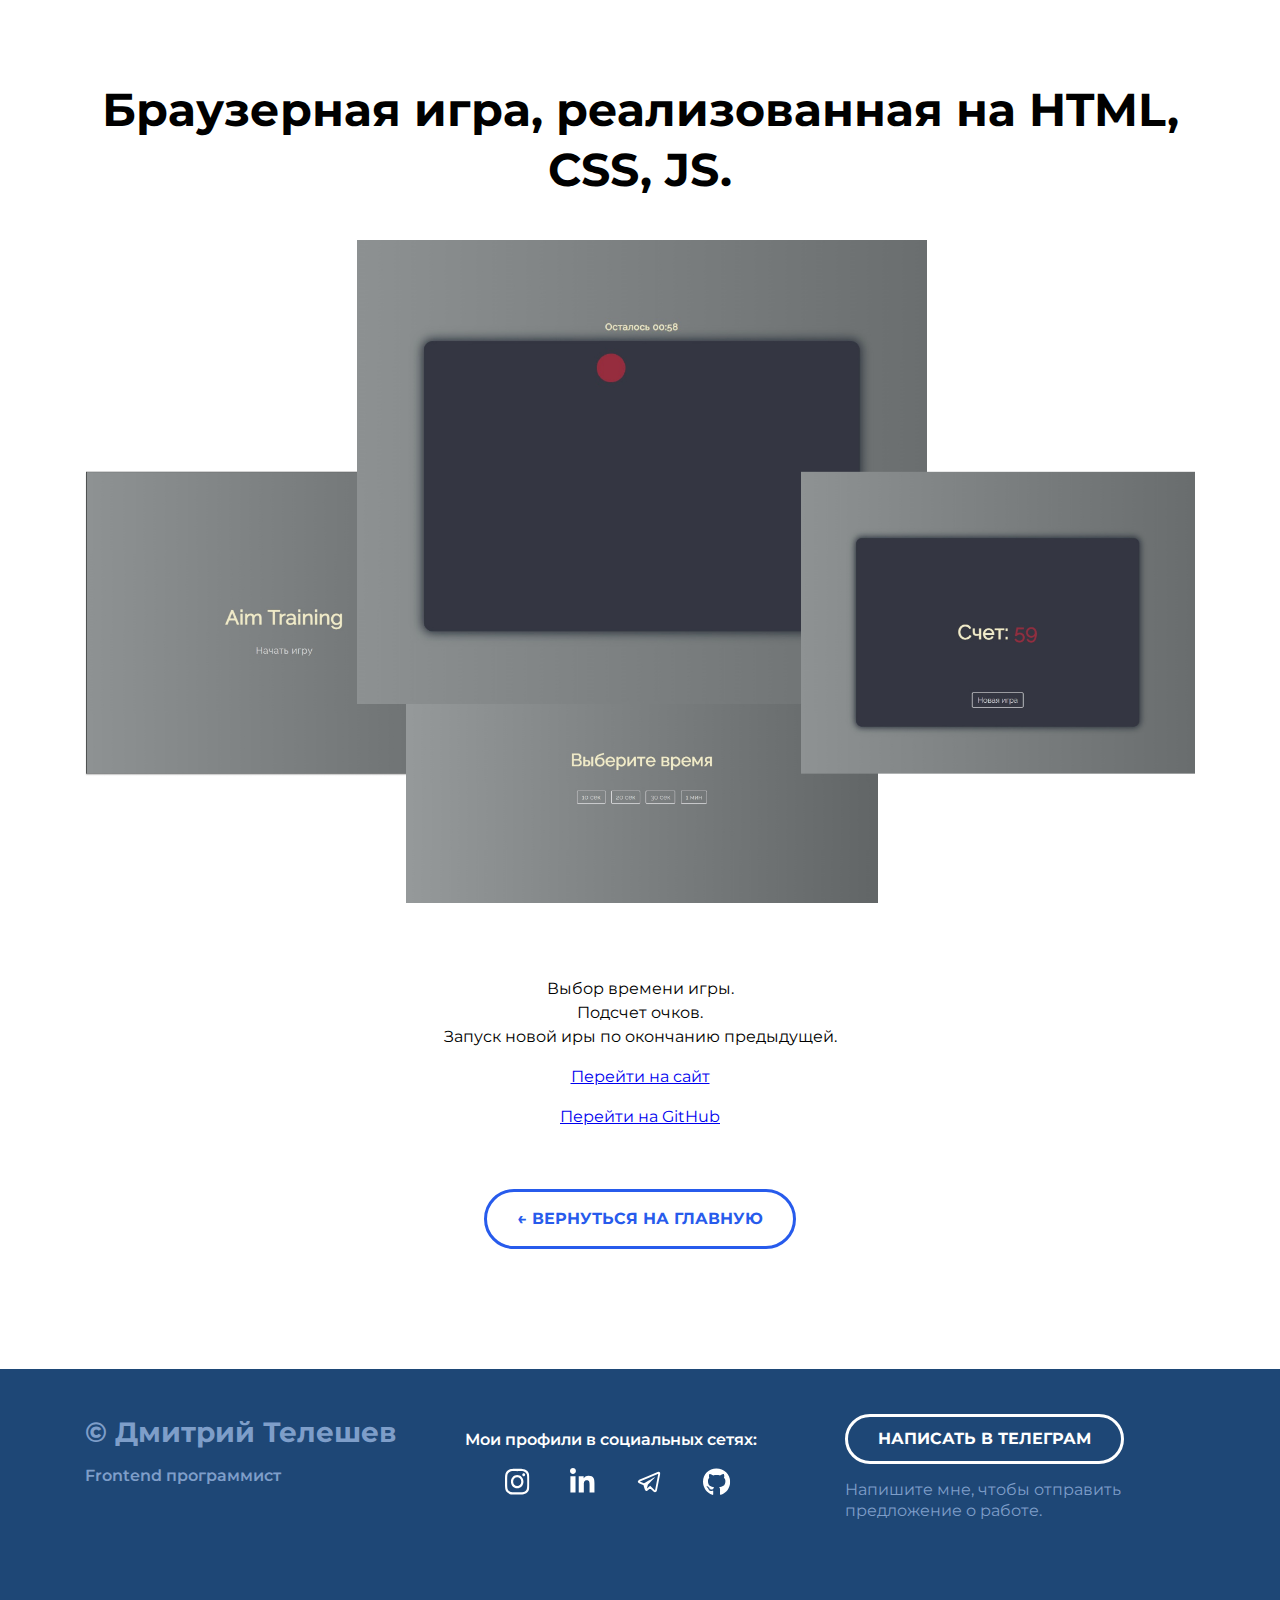
<file: aimGame.html>
<!DOCTYPE html>
<html lang="ru">

<head>
    <meta charset="UTF-8">
    <meta http-equiv="X-UA-Compatible" content="IE=edge">
    <meta name="viewport" content="width=device-width, initial-scale=1.0">
    <title>Aim Training</title>
    <link rel="stylesheet" href="css/main.css">
    <link rel="stylesheet" href="css/media.css">
</head>

<body>

    <main class="project">
        <div class="container">

            <h1 class="project-header">Браузерная игра, реализованная на HTML, CSS, JS.</h1>
            
            <div class="project-img">
                <img src="img/projects/aimGame.jpg" alt="aimGame">
            </div>
            
            <div class="project-descriptions">
                <p>Выбор времени игры. <br> Подсчет очков. <br> Запуск новой иры по окончанию предыдущей.  </p>
                <p> <a href="https://qbicr.github.io/aim_game/" target="_blank">Перейти на сайт</a></p>
                <p> <a href="https://github.com/QbicR/aim_game" target="_blank">Перейти на GitHub</a></p>
            </div>

            <a href="index.html" class="project-btn-back">← ВЕРНУТЬСЯ НА ГЛАВНУЮ</a>
        </div>
    </main>

    <footer class="footer">
        <div class="container">
            <div class="footer-row">

                <div class="footer-copyright footer-col">
                    <div class="footer-copyright-name">© Дмитрий Телешев</div>
                    <p>Frontend программист</p>
                </div>

                <div class="footer-icons footer-col">
                    <p>Мои профили в социальных сетях:</p>
                    <div class="footer-icons-row">
                        <a href="https://www.instagram.com/qbic_r/" target="_blank">
                            <img src="img/icons/inst.svg" alt="instagram">
                        </a>
                        <a href="https://www.linkedin.com/in/qbic-undefined-4a1425249/" target="_blank">
                            <img src="img/icons/linkedin.svg" alt="linkedin">
                        </a>
                        <a href="https://t.me/QbicR" target="_blank">
                            <img src="img/icons/telegram.svg" alt="telegram">
                        </a>
                        <a href="https://github.com/QbicR" target="_blank">
                            <img src="img/icons/github.svg" alt="github">
                        </a>
                    </div>
                </div>

                <div class="footer-contacts footer-col">
                    <a href="https://t.me/QbicR" target="_blank" class="footer-btn">
                        Написать в телеграм
                    </a>
                    <p>Напишите мне, чтобы отправить предложение о работе.</p>
                </div>

            </div>
        </div>
    </footer>

</body>

</html>
</file>
<file: css/main.css>
@import url('https://fonts.googleapis.com/css2?family=Montserrat:wght@400;600;700&display=swap');

* {
    box-sizing: border-box;
}

html {
    scroll-behavior: smooth;
}

body {
    margin: 0;
    font-family: 'Montserrat', sans-serif;
    color: #000000;
}

img {
    max-width: 100%;
}

.container {
    max-width: 1140px;
    margin-left: auto;
    margin-right: auto;
    padding-left: 15px;
    padding-right: 15px;
}

.none {
    display: none !important;
}


/*  */
.header {
    display: flex;
    flex-direction: column;
    justify-content: center;
    align-items: center;

    width: 100%;
    height: 100vh;

    /* background-image: url('/img/header/header-bg.jpg'); */
    background-size: cover;
    background-position: center;

    position: relative;
}

.header-title {
    margin: 0;
    margin-bottom: 25px;
    font-weight: 700;
    font-size: 56px;
    line-height: 130%;
    text-align: center;
    color: #FFFFFF;
}

.header-subtitle {
    margin: 0;
    font-weight: 700;
    font-size: 16px;
    line-height: 150%;
    text-align: center;
    letter-spacing: 0.2em;
    text-transform: uppercase;
    color: #FFFFFF;
}

.header-arrow {
    width: 48px;
    height: 48px;

    position: absolute;
    bottom: 30px;
    left: 50%;
    transform: translate(-50%, 0);
}


/*  */
.portfolio {
    padding-top: 80px;
    padding-bottom: 120px;
}

.portfolio-header {
    margin: 0;
    margin-bottom: 40px;

    font-weight: 700;
    font-size: 46px;
    line-height: 130%;
    text-align: center;
    color: #000000;
}

.portfolio-cards-wrapper {
    display: flex;
    flex-wrap: wrap;
    justify-content: space-between;
}


/*  */
.card {
    margin-top: 30px;
    background-color: #FFF;
    max-width: 540px;
    box-shadow: 0px 10px 40px rgba(126, 155, 189, 0.35);
}

.card:hover {
    transform: scale(1.015);
    transition: transform 0.25s ease-out;
}

.card-link {
    padding: 20px;
    display: block;
    color: #000000;
    text-decoration: none;
    transition: color 0.25s ease-out;
}

.card-link:hover {
    color: #4846a1;
}

.card:last-child,
.card:nth-last-child(2) {
    margin-bottom: 0;
}

.card-img {
    margin-bottom: 20px;
}

.card-title {
    margin: 0;
    margin-bottom: 13px;
    font-weight: 600;
    font-size: 24px;
    line-height: 130%;
}

.card p {
    margin: 0;
    margin-bottom: 10px;
    font-size: 16px;
    line-height: 130%;
}


/*  */
.footer {
    padding-top: 45px;
    padding-bottom: 134px;
    background: #1E4776;
    color: #FFF;
}

.footer-row {
    display: flex;
    flex-direction: row;
    justify-content: space-between;
}

.footer-col {
    max-width: 350px;
    flex-grow: 1;
}

.footer-copyright {
    color: #7E9EC9;
    line-height: 1.3;
}

.footer-copyright p {
    margin: 0;
    margin-bottom: 15px;
    font-weight: 600;
    font-size: 16px;
}

.footer-copyright-name {
    margin-bottom: 15px;
    font-weight: 700;
    font-size: 28px;
}

.footer-icons p {
    font-weight: 600;
    font-size: 16px;
    line-height: 130%;
}

.footer-icons-row {
    display: flex;
    align-items: center;
}

.footer-icons-row>* {
    margin-left: 40px;
}

.footer-btn {
    height: 50px;
    padding-left: 30px;
    padding-right: 30px;
    display: inline-block;

    border: 3px solid #FFFFFF;
    border-radius: 50px;

    line-height: 44px;
    font-weight: 700;
    font-size: 16px;
    text-transform: uppercase;
    color: #FFFFFF;
    text-decoration: none;
}

.footer-btn:hover {
    background-color: #FFFFFF;
    color: #1E4776;
    transition: all 0.25s ease-out;
}

.footer-contacts p {
    margin-top: 16px;
    font-size: 16px;
    line-height: 130%;
    color: #7E9EC9;
}


/* project */
.project {
    padding-top: 80px;
    padding-bottom: 120px;
    text-align: center;
}

.project-header {
    margin: 0;
    margin-bottom: 40px;
    font-weight: 700;
    font-size: 46px;
    line-height: 1.3;
    color: #000000;
}

.project-img {
    margin-bottom: 70px;
}

.project-descriptions {
    margin: 0 auto 60px;
    max-width: 730px;
}

.project-descriptions p {
    font-size: 16px;
    line-height: 1.5;
    color: #000000;
}

.project-btn-back {
    height: 60px;
    padding-left: 30px;
    padding-right: 30px;
    display: inline-block;

    border: 3px solid #275BEC;
    border-radius: 50px;

    line-height: 54px;
    font-weight: 700;
    font-size: 16px;
    text-transform: uppercase;
    color: #275BEC;
    text-decoration: none;
    transition: all 0.25s ease-out;
}

.project-btn-back:hover {
    background-color: #275BEC;
    color: #FFF;
}
</file>
<file: css/media.css>
@media (max-width: 1170px) {
    .card {
        width: calc(50% - 15px);
    }

    .footer {
        padding-top: 40px;
        padding-bottom: 60px;
    }

    .footer-row {
        flex-direction: column-reverse;
        align-items: center;
        text-align: center;
    }

    .footer-col {
        margin-bottom: 50px;
    }

    .footer-col:first-child {
        margin-bottom: 0;
    }


}



@media (max-width: 760px) {
    .header-title {
        font-size: 32px;
    }

    .header-subtitle {
        font-size: 14px;
    }

    .portfolio {
        padding-top: 40px;
        padding-bottom: 60px;
    }

    .portfolio-header {
        font-size: 32px;
        margin-bottom: 0;
    }

    .portfolio-cards-wrapper {
        justify-content: center;
    }

    .card {
        max-width: 530px;
        width: 100%;
    }

    .card-link {
        padding: 15px;
    }

    .card-img {
        margin-bottom: 10px;
    }

    .card-title {
        font-size: 18px;
        margin-bottom: 10px;
    }

    .card p {
        font-size: 14px;
    }

    .footer-copyright-name {
        font-size: 18px;
        margin-bottom: 5px;
    }

    .footer-copyright p {
        font-size: 14px;
    }

    .footer-icons {
        font-size: 14px;
    }

    .footer-contacts {
        font-size: 14px;
        margin: 0;
        margin-top: 15px;
    }

    .project {
        padding: 40px 0 60px;
    }

    .project-header{
        font-size: 28px;
        margin-bottom: 30px;
    }

    .project-img{
        margin-bottom: 20px;
    }

    .project-description {
        margin-bottom: 50px;
    }

    .project-btn-back {
        padding: 0 10px;
        width: 100%;
        max-width: 320px;
    }
}
</file>
